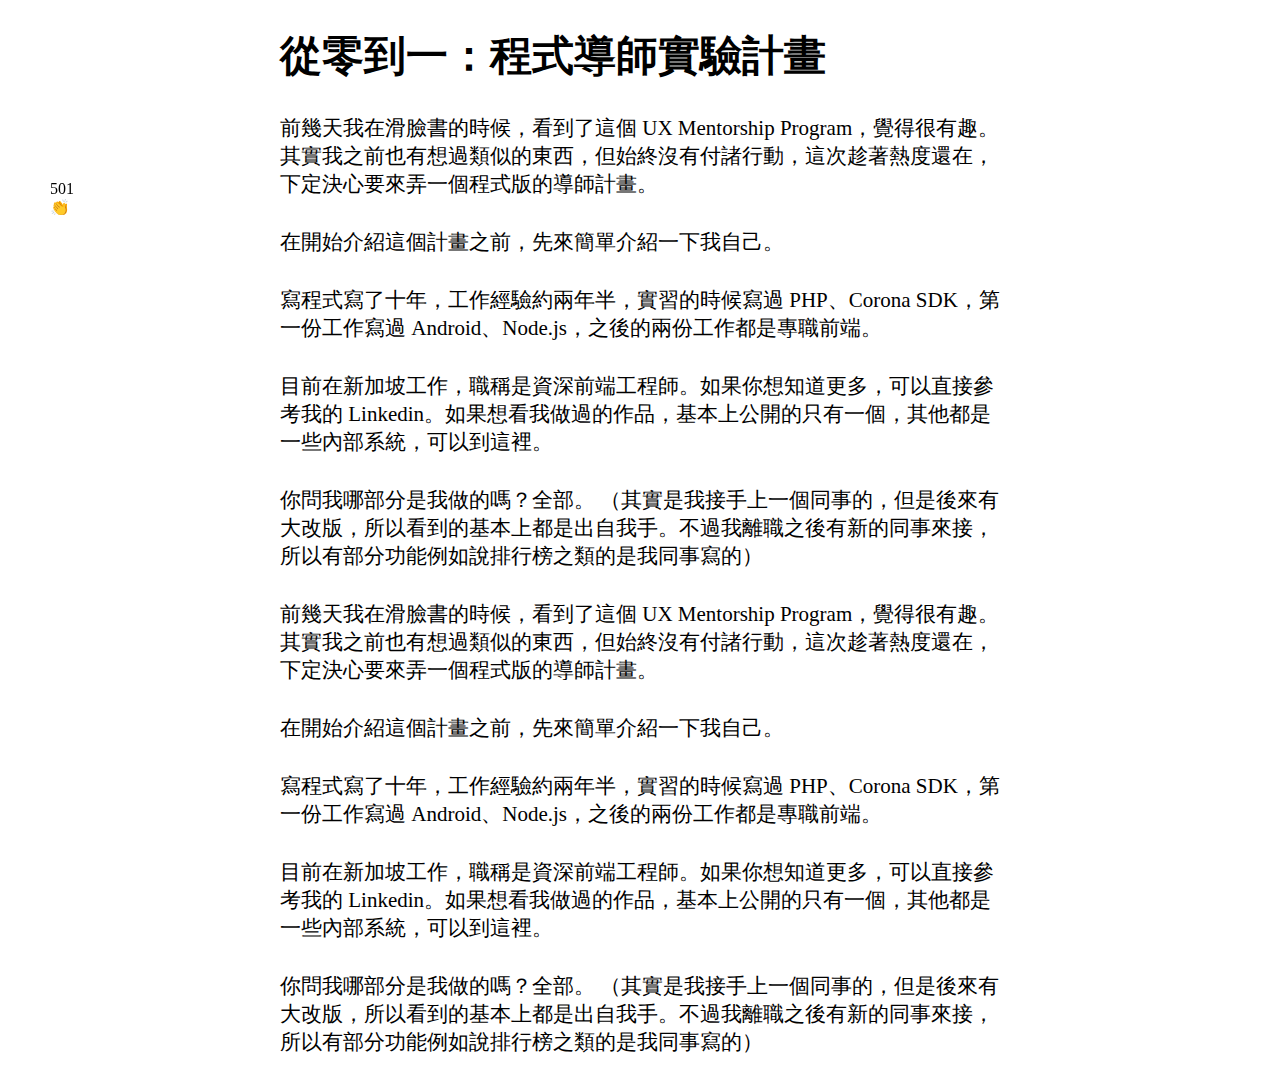
<file: homeworks/week3/hw2/index.html>
<!DOCTYPE html>
<html lang="en">

<head>
    <meta charset="UTF-8">
    <meta name="viewport" content="width=device-width, initial-scale=1.0">
    <meta http-equiv="X-UA-Compatible" content="ie=edge">
    <title>mentor-program</title>
    <style>
        html,
        body {
            background: #ffffff;
        }
        
        .page {
            margin: 0 auto;
            max-width: 720px;
            padding: 0px 20px;
        }
        
        p {
            font-size: 21px;
            margin: 30px 0px;
        }
        
        .page h1 {
            font-size: 42px;
        }
        
        .sidebar {
            position: fixed;
            top: 20%;
            left: 50px;
        }
        
        @media (max-width:900px) {
            .sidebar {
                display: none;
            }
        }
        
        @media (max-width: 747px) {
            h1 {
                font-size: 30px;
            }
            p {
                font-size: 17px;
            }
        }
    </style>
</head>

<body>
    <div class="sidebar">
        501<br> 👏
    </div>
    <div class="page">
        <h1>從零到一：程式導師實驗計畫</h1>

        <p>前幾天我在滑臉書的時候，看到了這個 UX Mentorship Program，覺得很有趣。其實我之前也有想過類似的東西，但始終沒有付諸行動，這次趁著熱度還在，下定決心要來弄一個程式版的導師計畫。</p>
        <p>在開始介紹這個計畫之前，先來簡單介紹一下我自己。</p>
        <p>寫程式寫了十年，工作經驗約兩年半，實習的時候寫過 PHP、Corona SDK，第一份工作寫過 Android、Node.js，之後的兩份工作都是專職前端。</p>
        <p>目前在新加坡工作，職稱是資深前端工程師。如果你想知道更多，可以直接參考我的 Linkedin。如果想看我做過的作品，基本上公開的只有一個，其他都是一些內部系統，可以到這裡。</p>
        <p>你問我哪部分是我做的嗎？全部。 （其實是我接手上一個同事的，但是後來有大改版，所以看到的基本上都是出自我手。不過我離職之後有新的同事來接，所以有部分功能例如說排行榜之類的是我同事寫的）</p>
        <p>前幾天我在滑臉書的時候，看到了這個 UX Mentorship Program，覺得很有趣。其實我之前也有想過類似的東西，但始終沒有付諸行動，這次趁著熱度還在，下定決心要來弄一個程式版的導師計畫。</p>
        <p>在開始介紹這個計畫之前，先來簡單介紹一下我自己。</p>
        <p>寫程式寫了十年，工作經驗約兩年半，實習的時候寫過 PHP、Corona SDK，第一份工作寫過 Android、Node.js，之後的兩份工作都是專職前端。</p>
        <p>目前在新加坡工作，職稱是資深前端工程師。如果你想知道更多，可以直接參考我的 Linkedin。如果想看我做過的作品，基本上公開的只有一個，其他都是一些內部系統，可以到這裡。</p>
        <p>你問我哪部分是我做的嗎？全部。 （其實是我接手上一個同事的，但是後來有大改版，所以看到的基本上都是出自我手。不過我離職之後有新的同事來接，所以有部分功能例如說排行榜之類的是我同事寫的）</p>
    </div>
</body>

</html>
</file>
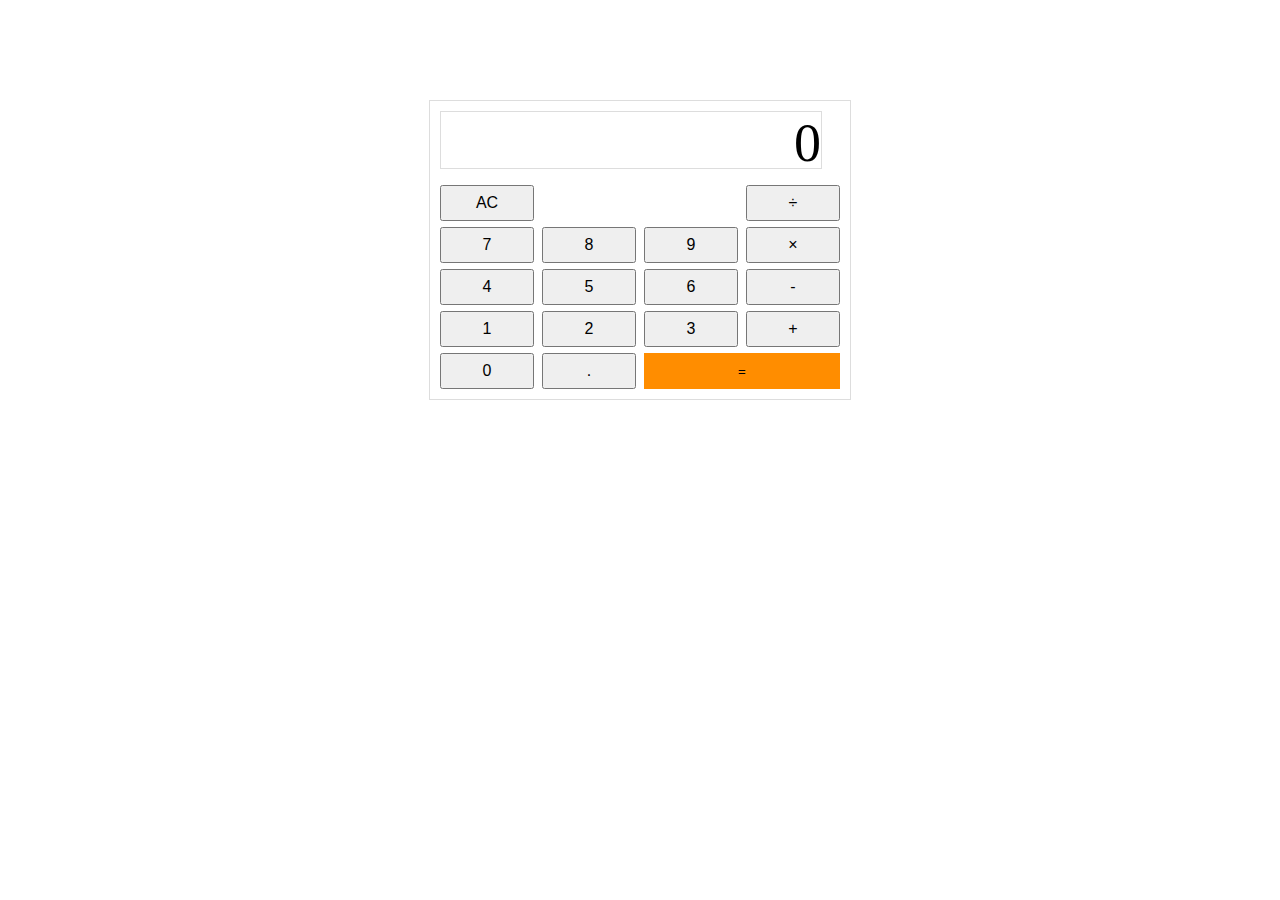
<file: homeworks/week4/hw1/index.html>
<!DOCTYPE html>
<html lang="en">

<head>
    <meta charset="UTF-8">
    <meta name="viewport" content="width=device-width, initial-scale=1.0">
    <meta http-equiv="X-UA-Compatible" content="ie=edge">
    <title>calculator</title>

</head>


<body>
    <div class="container">
        <div id="process"></div>
        <div id="result">0</div>
        <div class="btn">
            <div class="btn__row">
                <button id="ac">AC</button>
                <button class="operator divide">÷</button>
            </div>
            <div class="btn__row">
                <button class="num num7">7</button>
                <button class="num num8">8</button>
                <button class="num num9">9</button>
                <button class="operator multiply">×</button>
            </div>
            <div class="btn__row">
                <button class="num num4">4</button>
                <button class="num num5">5</button>
                <button class="num num6">6</button>
                <button class="operator minus">-</button>
            </div>
            <div class="btn__row">
                <button class="num num1">1</button>
                <button class="num num2">2</button>
                <button class="num num3">3</button>
                <button class="operator plus">+</button>
            </div>
            <div class="btn__row">
                <button class="num num0">0</button>
                <button class="num">.</button>
                <button id="equal">=</button>
            </div>
        </div>
    </div>
</body>

<link rel='stylesheet' href='styles.css' />
<script>
    let q = (selector) => document.querySelector(selector); // 宣告變數q=querySelector
    let result = q('#result')
    let firstNumber = null
    let secondNumber = null
    let operator = null
    let process = null

    

    for (let i = 1; i <= 9; i++) {
        q('.num' + i).addEventListener('click', () => {
            if (result.innerText === '0') {
                result.innerText = ''; //讓最高位數字不會出現0
                clickNumber(i)
            } else
                clickNumber(i)
        })
    }

    document.querySelector('.plus').addEventListener('click', () => {
        handleOperator('+')
    })
    document.querySelector('.minus').addEventListener('click', () => {
        handleOperator('-')
    })
    document.querySelector('.multiply').addEventListener('click', () => {
        handleOperator('×')
    })
    document.querySelector('.divide').addEventListener('click', () => {
        handleOperator('÷')
    })
    document.querySelector('#equal').addEventListener('click', () => {
        handleOperator('=')
    })


    function clickNumber(num) {
        appendResult(num)
    }

    function handleOperator(op) {
        if (op === '=') {
            secondNumber = Number(getResult())
            if (operator === "+") {
                setResult(firstNumber + secondNumber)
            } else if (operator === "-") {
                setResult(firstNumber - secondNumber)
            } else if (operator === "×") {
                setResult(firstNumber * secondNumber)
            } else if (operator === "÷") {
                setResult(firstNumber / secondNumber)
            }
        } else {
            firstNumber = Number(getResult())
            setResult('')
            operator = op
        }
    }



    function setResult(str) {
        q('#result').innerText = str
    }

    function appendResult(str) {
        q('#result').innerText += str
    }

    function getResult() {
        return q('#result').innerText
    }

    if (result.innerText.split())


        //使result歸零
        q('#ac').addEventListener('click', () => {
            result.innerText = '0';
        })
</script>

</html>
</file>
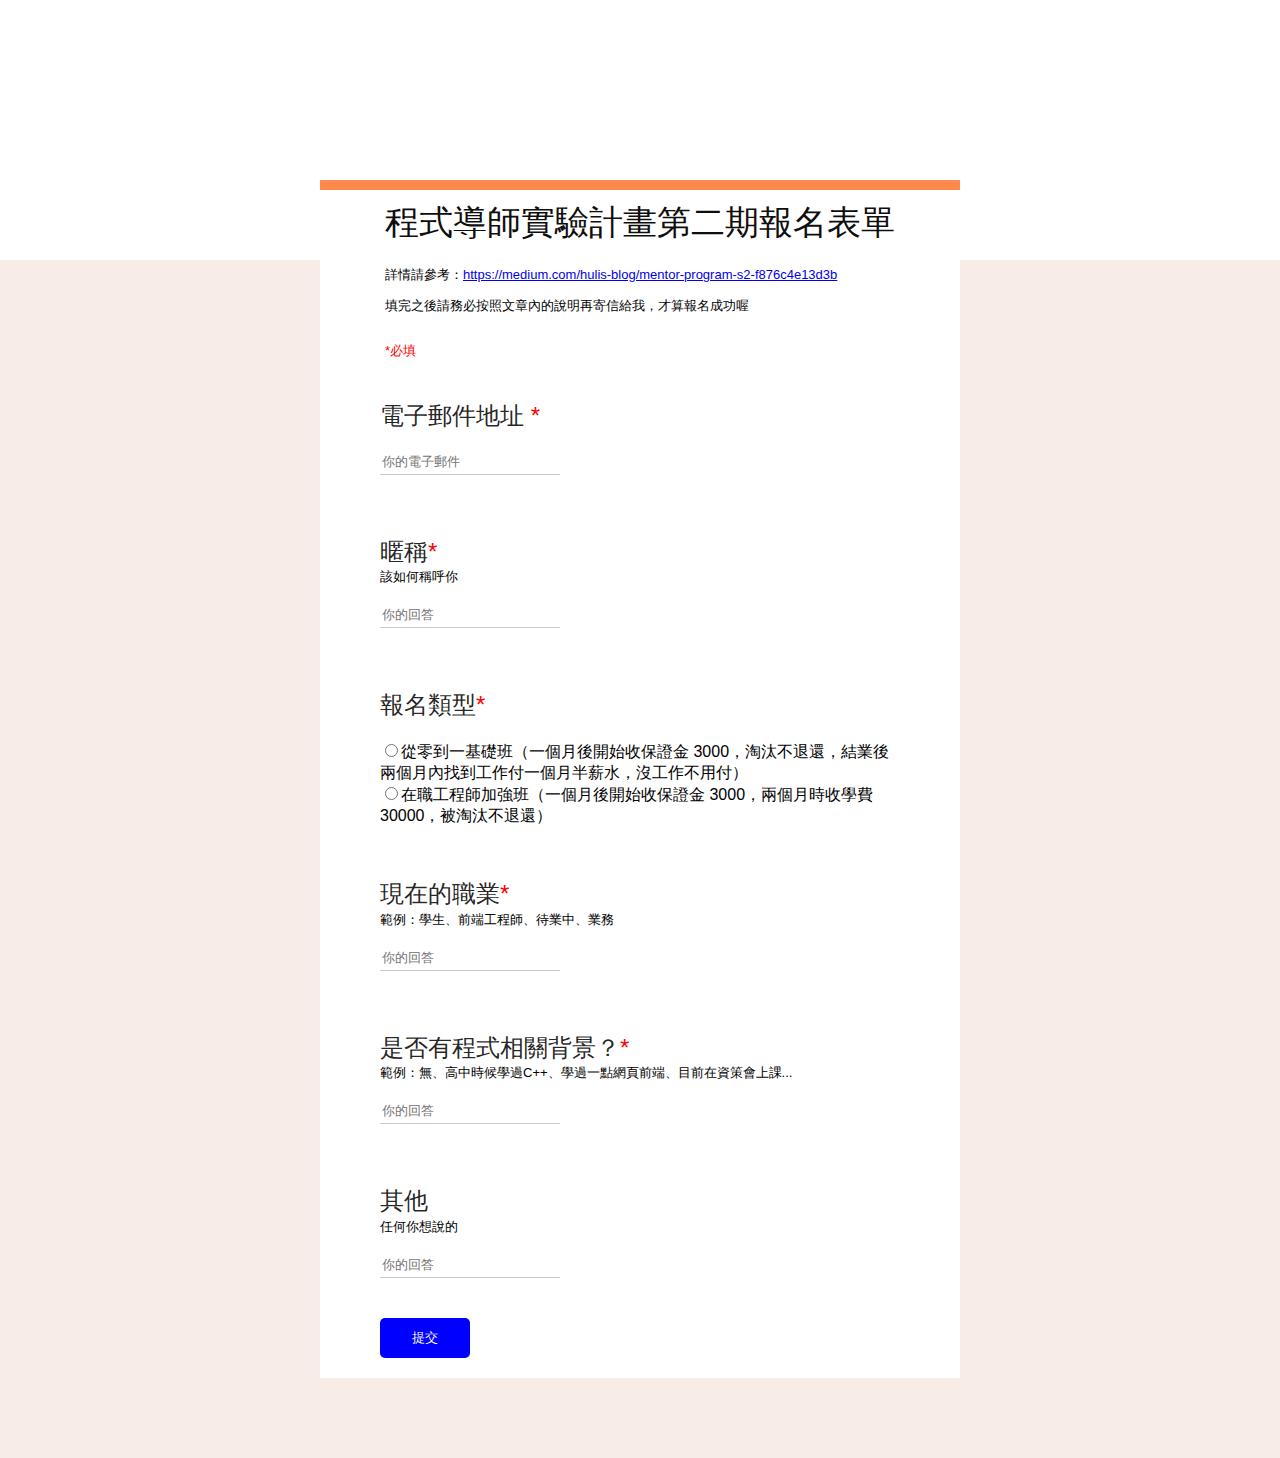
<file: homeworks/week4/hw2/index.html>
<!DOCTYPE html>
<html lang="en">

<head>
    <meta charset="UTF-8">
    <meta name="viewport" content="width=device-width, initial-scale=1.0">
    <meta http-equiv="X-UA-Compatible" content="ie=edge">
    <title>google form</title>
    <link rel='stylesheet' href='styles.css' />



</head>


<body>
    <div class='container__banner'></div>
    <div class='container__main'>
        <form>
            <div class="form__header">
                <div class="form__header__title " id="123">程式導師實驗計畫第二期報名表單</div>
                <div class="form__header__description">詳情請參考：<a href="https://www.google.com/url?q=https://medium.com/hulis-blog/mentor-program-s2-f876c4e13d3b&amp;sa=D&amp;ust=1537952767819000&amp;usg=AFQjCNGJ2zWnwfuQiiuHjwpLGKeN48u5sA">https://medium.com/hulis-blog/mentor-program-s2-f876c4e13d3b</a>
                    <p>填完之後請務必按照文章內的說明再寄信給我，才算報名成功喔</p>
                </div>
                <div class='form__require'>*必填</div>
            </div>
            <div class='form__body'>
                <div class="form__content">
                    <div class="form__input form__email">電子郵件地址 <span class="star">*</span></div>
                    <input class="required" name="inputEmail" id="email" type="email" placeholder="你的電子郵件">
                    <div class="reminder">這是必填問題
                </div>
            </div>
            <div class="form__content">
                <div class="form__input form__name">暱稱<span class="star">*</span></div>
                <div class="form__explain">該如何稱呼你</div>
                <input class="required" name="nickname" type="text" placeholder="你的回答">
                <div class="reminder">這是必填問題</div>
            </div>
            <div class="form__content">
                <div class="form__input form__type">報名類型<span class="star">*</span></div>
                <div class="form__ration">
                    <input type="radio" name="class_type" id="type1" /><label for="type1">從零到一基礎班（一個月後開始收保證金
                        3000，淘汰不退還，結業後兩個月內找到工作付一個月半薪水，沒工作不用付）</label><br />
                    <input type="radio" name="class_type" id="type2" /><label for="class2">在職工程師加強班（一個月後開始收保證金
                        3000，兩個月時收學費 30000，被淘汰不退還）</label>
                    <div class="reminder">這是必填問題</div>
                </div>
            </div>
            <div class="form__content">
                <div class="form__input form__occupation">現在的職業<span class="star">*</span></div>
                <div class="form__explain">範例：學生、前端工程師、待業中、業務</div>
                <input class="required" name="occupation" type="text" placeholder="你的回答">
                <div class="reminder">這是必填問題</div>
            </div>
            <div class="form__content">
                <div class="form__input form__coding">是否有程式相關背景？<span class="star">*</span></div>
                <div class="form__explain">範例：無、高中時候學過C++、學過一點網頁前端、目前在資策會上課...</div>
                <input class="required" name="coding__experience" type="text" placeholder="你的回答">
                <div class="reminder">這是必填問題</div>
            </div>
            <div class="form__input form__others">其他</div>
            <div class="form__explain ">任何你想說的</div>
            <input name="others" type="text" placeholder="你的回答">
            <div class="form__submit">
                <input id="submit" type="submit" value="提交">
            </div>
    </div>
    </form>
    </div>
</body>
<script async defer src="script.js" type="text/javascript" charset="utf-8"></script>

</html>
</file>
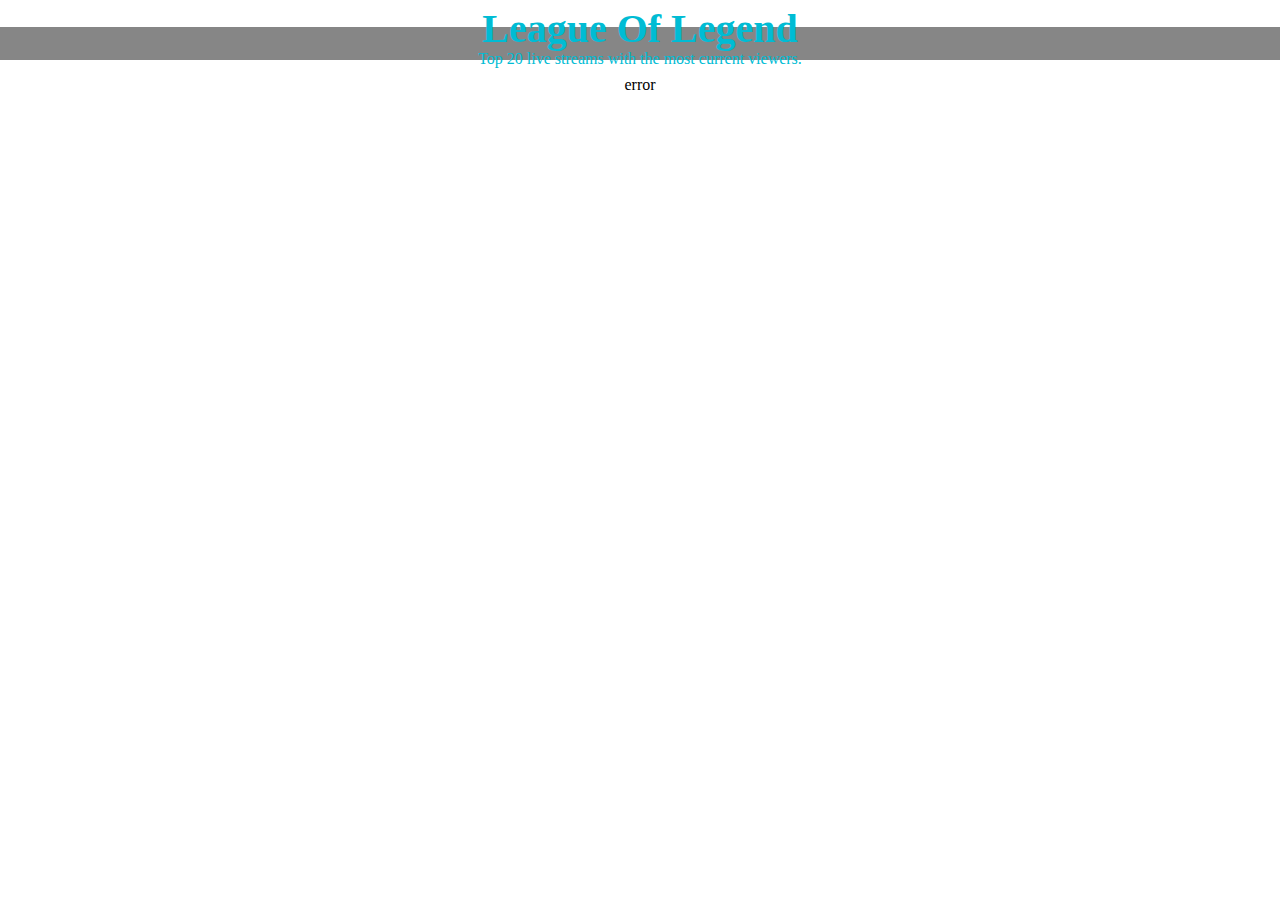
<file: homeworks/week4/hw3/index.html>
<!DOCTYPE html>
<html lang="en">

<head>
    <meta charset="UTF-8">
    <meta name="viewport" content="width=device-width, initial-scale=1.0">
    <meta http-equiv="X-UA-Compatible" content="ie=edge">
    <title>hw3</title>
    <link rel='stylesheet' href='styles.css' />
    <script  src="ajex.js" type="text/javascript" ></script>
</head>

<body>
    <div class="header">
        <h1>League Of Legend</h1>
        <p>Top 20 live streams with the most current viewers.</p>
    </div>
    <div class="stream_container">
        <!--   -->
    </div>
</body>

</html>
</file>
<file: homeworks/week4/hw1/styles.css>
.container {
    margin: 100px auto;
    width: 400px;
    padding: 10px;
    border: 1px solid #DDDDDD;

}

.btn__row {
    display: flex;
    justify-content: space-between;
}

#ac, .operator, .num {
    font-size:16px;
}

#result {
    width: 380px;
    height: 56px;
    margin-bottom: 10px;
    border: 1px solid #DDDDDD;
    text-align: right;
    font-size: 54px;
}


button {
    width: 94px;
    height: 36px;
    display: inline-block;
    margin-top: 6px;
}


#equal {
    width: 196px;
    background: #ff8d00;
    border-style: none;
}
</file>
<file: homeworks/week4/hw2/styles.css>
html,
body {
    margin: 0;
    font-family: Roboto, RobotoDraft, Helvetica, Arial, sans-serif;
}

.container__banner {
    width: 100%;
    height: 260px;
    margin-top: 0;
    background: url(https://scontent-hkg3-1.xx.fbcdn.net/v/t1.0-9/42261248_246439606064854_5093448338196398080_o.jpg?_nc_cat=106&oh=c3c744399a915e59c30d9069a6032c02&oe=5C51A8C7) no-repeat center;
    background-size: cover;
}

.container__main {
    background-color: #f8ede6;
}

form {
    position: relative;
    margin: auto;
    top: -80px;
    max-width: 640px;
    display: flex;
    flex-wrap: wrap;
    justify-content: center;
    background: white;
    border-top: 10px solid #ff894b;
}

.form__header__title {
    font-size: 34px;
    margin: 0 auto;
    padding: 10px 30px;
    color: #0f0e0e;
}

.star {
    color: red;
}

.form__header__description {
    margin: 0 auto;
    padding: 10px 30px;
    line-height: 135%;
    font-size: 13px;
}

.form__require {
    margin-top: 5px;
    padding: 0px 30px;
    color: red;
    font-size: 13px;
}

.form__body {
    margin-top: 30px;
    padding: 0px 30px;
}

.form__content {
    background-color: white;
}

.form__input {
    margin-top: 10px;
    padding: 0px 30px;
    border: none;
    line-height: 135%;
    color: rgba(0, 0, 0, 0.87);
    font-size: 24px;
}

#email,
input[type="text"] {
    margin: 20px 30px;
    padding-bottom: 5px;
    border: none;
    border-bottom: 1px solid rgba(0, 0, 0, 0.2);
    font-size: 13px;
}

.form__ration {
    margin: 20px 30px;
}

.reminder {
    margin-top: 10px;
    padding: 0px 30px;
    color: white;
}

.form__explain {
    margin-top: 0px;
    padding: 0px 30px;
    font-size: 13px;
}


#submit {
    margin: 20px 30px;
    background-color: blue;
    color: white;
    border: none;
    width: 90px;
    height: 40px;
    border-radius: 5px;
}

.required {

}
</file>
<file: homeworks/week4/hw3/styles.css>
body {
    margin: 0;
    background: url(http://i.imgur.com/gXzK0eL.jpg) center center;
    background-size: cover;
    background-attachment: fixed;
}

.header {
    text-align: center;
    line-height: 3px;
    background-color: rgba(0, 0, 0, 0.475);
    color: #00BCD4
}

h1 {
    font-size: 40px
}

p {
    font-size: 16px;
}


.stream_container {
    display: flex;
    margin: 0 auto;
    width: 80%;
    flex-wrap: wrap;
    justify-content: center;

}

.stream {
    margin: 10px;
    display: flex;
    flex-direction: column;
    opacity: 0.9;
    transition: opacity 0.5s, transform 0.5s;
}

.stream:hover {
    cursor: pointer;
    opacity: 1;
    transform: scale(1.05, 1.05);
}

.stream a {
    text-decoration: none;
}

.preview {
    height: 180px;
}

.description {
    width: 320px;
    display: flex;
    flex-direction: row;
    background: #000000cc;
    box-sizing: border-box;
    padding: 10px;
}

.logo {
    display: flex;
    align-items: center;
}

.logo img {
    width: 70px;
    border: none;
    border-radius: 50%;
}

.title {
    display: flex;
    flex-direction: column;
    color: white;
    font-size: 12px;
    margin-left: 10px;
}

.status {
    margin-bottom: 10px;
    font-size: 14px;
    overflow: hidden;
    text-overflow: ellipsis;
    display: -webkit-box;
    -webkit-box-orient: vertical;
    -webkit-line-clamp: 2;
}

.name {
    font-style: italic;
}
</file>
